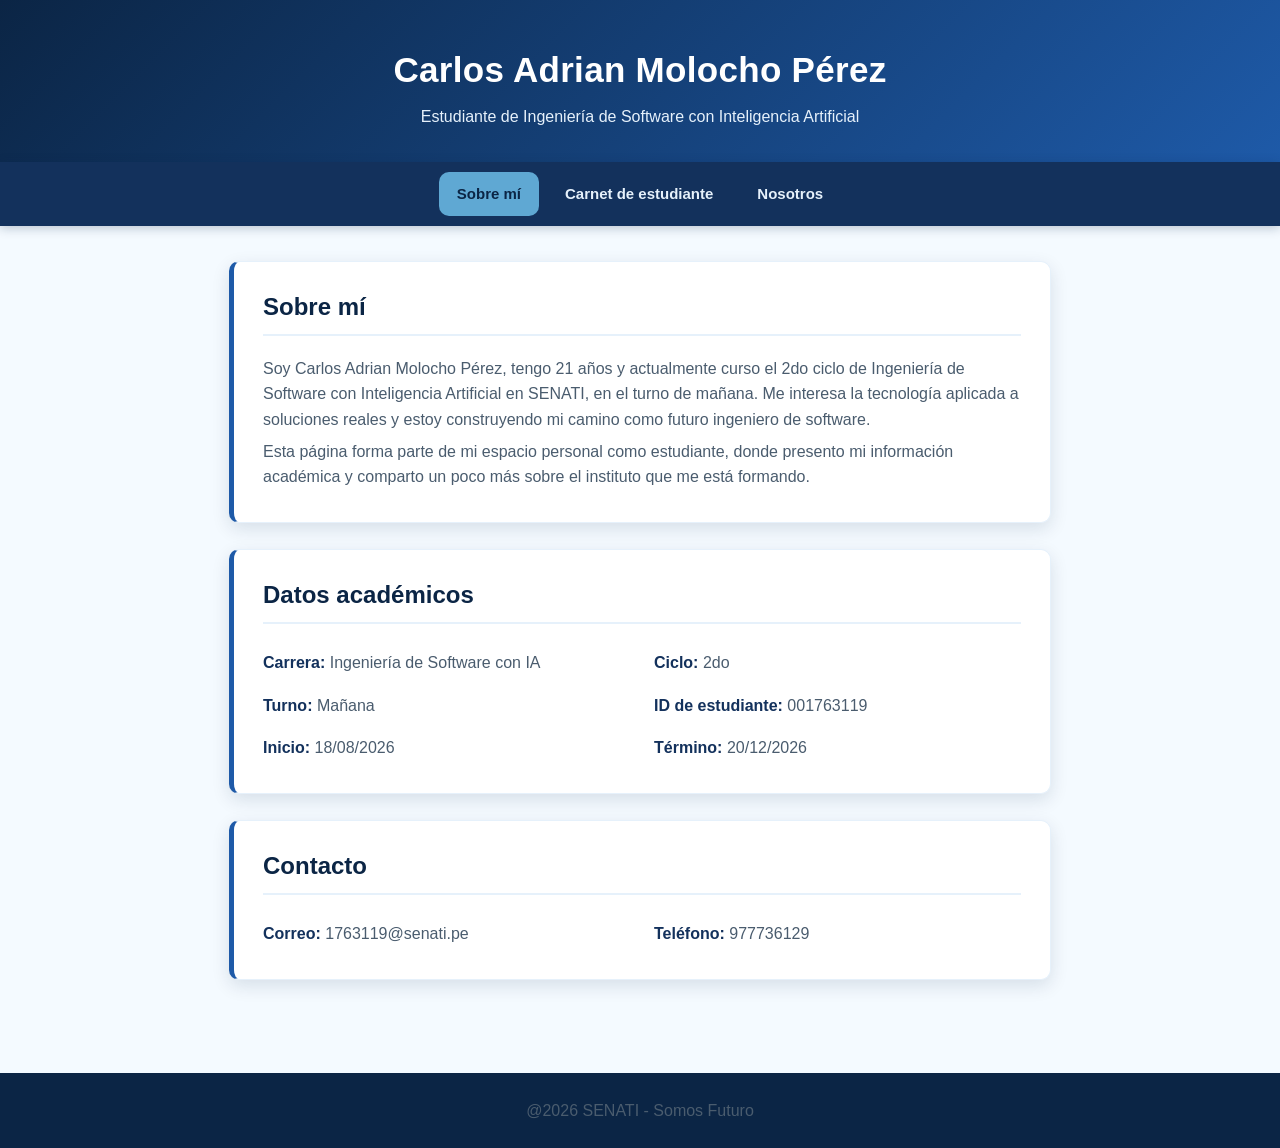
<file: index.html>
<!DOCTYPE html>
<html lang="es">
<head>
    <meta charset="UTF-8">
    <meta name="viewport" content="width=device-width, initial-scale=1.0">
    <link rel="stylesheet" href="estilo.css">
    <title>Sobre mí - Carlos Molocho</title>
</head>
<body>

    <header>
        <h1>Carlos Adrian Molocho Pérez</h1>
        <p>Estudiante de Ingeniería de Software con Inteligencia Artificial</p>
    </header>

    <nav>
        <a href="index.html" class="activo">Sobre mí</a>
        <a href="carnet.html">Carnet de estudiante</a>
        <a href="nosotros.html">Nosotros</a>
    </nav>

    <main>
        <section class="tarjeta">
            <h2>Sobre mí</h2>
            <p>
                Soy Carlos Adrian Molocho Pérez, tengo 21 años y actualmente curso el
                2do ciclo de Ingeniería de Software con Inteligencia Artificial en
                SENATI, en el turno de mañana. Me interesa la tecnología aplicada a
                soluciones reales y estoy construyendo mi camino como futuro
                ingeniero de software.
            </p>
            <p>
                Esta página forma parte de mi espacio personal como estudiante,
                donde presento mi información académica y comparto un poco más
                sobre el instituto que me está formando.
            </p>
        </section>

        <section class="tarjeta">
            <h2>Datos académicos</h2>
            <div class="ficha">
                <p><strong>Carrera:</strong> Ingeniería de Software con IA</p>
                <p><strong>Ciclo:</strong> 2do</p>
                <p><strong>Turno:</strong> Mañana</p>
                <p><strong>ID de estudiante:</strong> 001763119</p>
                <p><strong>Inicio:</strong> 18/08/2026</p>
                <p><strong>Término:</strong> 20/12/2026</p>
            </div>
        </section>

        <section class="tarjeta">
            <h2>Contacto</h2>
            <div class="ficha">
                <p><strong>Correo:</strong> 1763119@senati.pe</p>
                <p><strong>Teléfono:</strong> 977736129</p>
            </div>
        </section>
    </main>

    <footer>
        <p>@2026 SENATI - Somos Futuro</p>
    </footer>

</body>
</html>
</file>
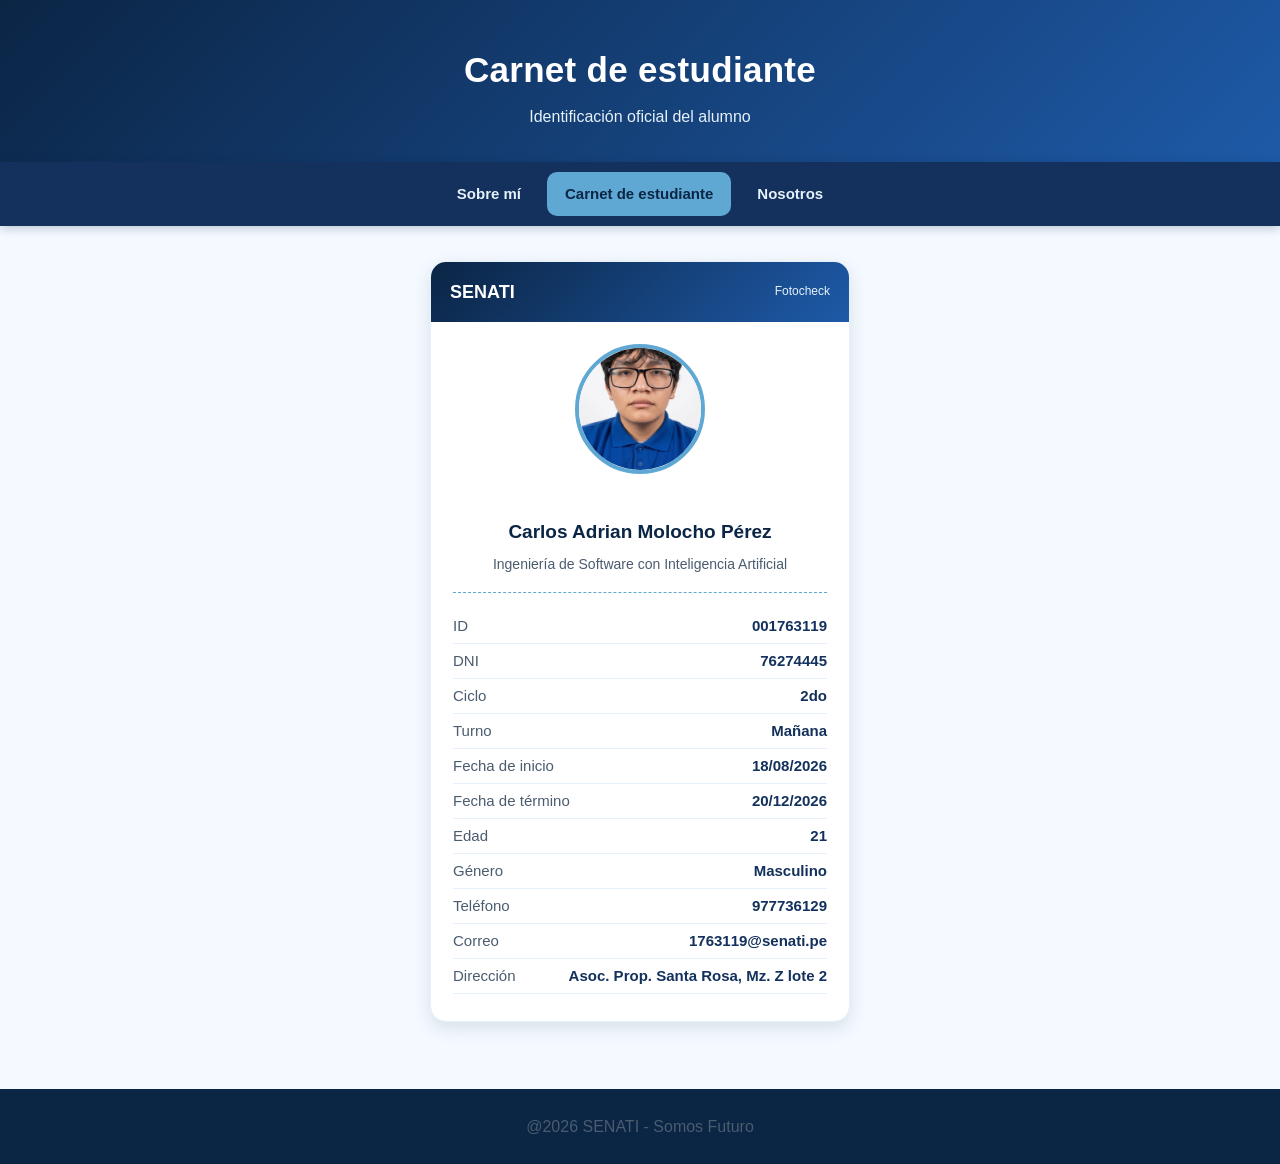
<file: carnet.html>
<!DOCTYPE html>
<html lang="es">
<head>
    <meta charset="UTF-8">
    <meta name="viewport" content="width=device-width, initial-scale=1.0">
    <link rel="stylesheet" href="estilo.css">
    <title>Carnet de estudiante - Carlos Molocho</title>
</head>
<body>

    <header>
        <h1>Carnet de estudiante</h1>
        <p>Identificación oficial del alumno</p>
    </header>

    <nav>
        <a href="index.html">Sobre mí</a>
        <a href="carnet.html" class="activo">Carnet de estudiante</a>
        <a href="nosotros.html">Nosotros</a>
    </nav>

    <main>
        <div class="carnet">
            <div class="carnet-cabecera">
                <h2>SENATI</h2>
                <span>Fotocheck</span>
            </div>

            <div class="carnet-cuerpo">
                <img src="foto_estudiante.jpg" alt="Foto de Carlos Adrian Molocho Pérez" class="foto-carnet">

                <h3>Carlos Adrian Molocho Pérez</h3>
                <p class="carrera">Ingeniería de Software con Inteligencia Artificial</p>

                <div class="carnet-datos">
                    <p><span>ID</span> <strong>001763119</strong></p>
                    <p><span>DNI</span> <strong>76274445</strong></p>
                    <p><span>Ciclo</span> <strong>2do</strong></p>
                    <p><span>Turno</span> <strong>Mañana</strong></p>
                    <p><span>Fecha de inicio</span> <strong>18/08/2026</strong></p>
                    <p><span>Fecha de término</span> <strong>20/12/2026</strong></p>
                    <p><span>Edad</span> <strong>21</strong></p>
                    <p><span>Género</span> <strong>Masculino</strong></p>
                    <p><span>Teléfono</span> <strong>977736129</strong></p>
                    <p><span>Correo</span> <strong>1763119@senati.pe</strong></p>
                    <p><span>Dirección</span> <strong>Asoc. Prop. Santa Rosa, Mz. Z lote 2</strong></p>
                </div>
                
    </main>

    <footer>
        <p>@2026 SENATI - Somos Futuro</p>
    </footer>

</body>
</html>
</file>
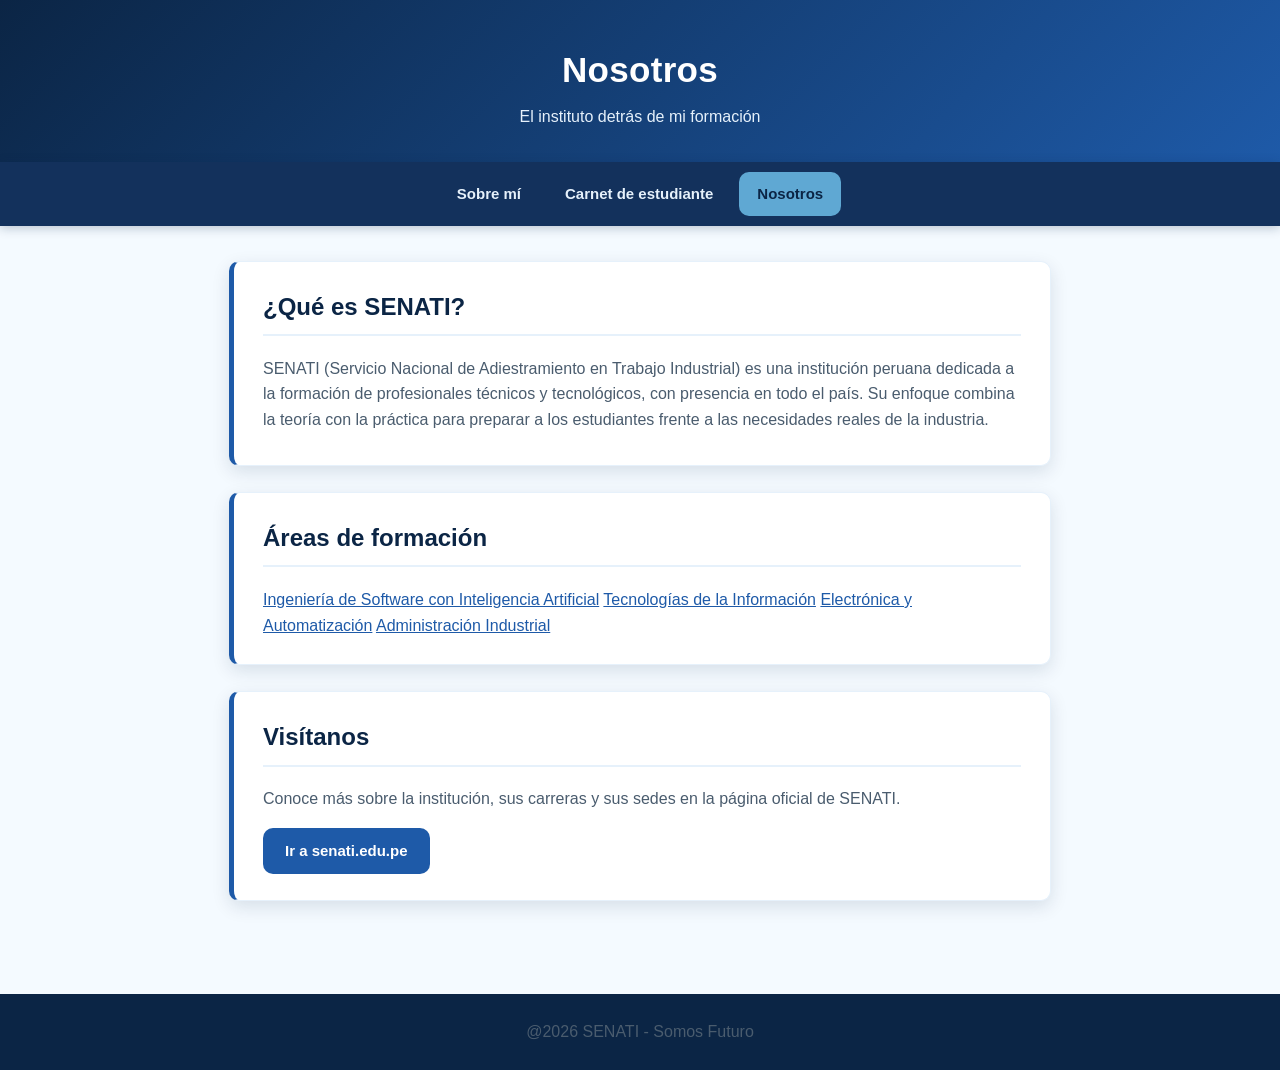
<file: nosotros.html>
<!DOCTYPE html>
<html lang="es">
<head>
    <meta charset="UTF-8">
    <meta name="viewport" content="width=device-width, initial-scale=1.0">
    <link rel="stylesheet" href="estilo.css">
    <title>Nosotros - SENATI</title>
</head>
<body>

    <header>
        <h1>Nosotros</h1>
        <p>El instituto detrás de mi formación</p>
    </header>

    <nav>
        <a href="index.html">Sobre mí</a>
        <a href="carnet.html">Carnet de estudiante</a>
        <a href="nosotros.html" class="activo">Nosotros</a>
    </nav>

    <main>
        <section class="tarjeta">
            <h2>¿Qué es SENATI?</h2>
            <p>
                SENATI (Servicio Nacional de Adiestramiento en Trabajo Industrial)
                es una institución peruana dedicada a la formación de profesionales
                técnicos y tecnológicos, con presencia en todo el país. Su enfoque
                combina la teoría con la práctica para preparar a los estudiantes
                frente a las necesidades reales de la industria.
            </p>
        </section>

        <section class="tarjeta">
            <h2>Áreas de formación</h2>
            <div class="lista-simple">
                <a href="#">Ingeniería de Software con Inteligencia Artificial</a>
                <a href="#">Tecnologías de la Información</a>
                <a href="#">Electrónica y Automatización</a>
                <a href="#">Administración Industrial</a>
            </div>
        </section>

        <section class="tarjeta">
            <h2>Visítanos</h2>
            <p>
                Conoce más sobre la institución, sus carreras y sus sedes en la
                página oficial de SENATI.
            </p>
            <a href="https://www.senati.edu.pe/" class="boton-externo" target="_blank" rel="noopener">
                Ir a senati.edu.pe
            </a>
        </section>
    </main>

    <footer>
        <p>@2026 SENATI - Somos Futuro</p>
    </footer>

</body>
</html>
</file>
<file: estilo.css>
:root{
  --azul-noche:   #0B2545;   
  --azul-oscuro:  #13315C;   
  --azul-medio:   #1E5AA8;  
  --azul-claro:   #5FA8D3;   
  --azul-pastel:  #E6F1FB;   
  --azul-hielo:   #F4FAFF;   
  --blanco:       #FFFFFF;
  --texto:        #1C2B3A;
  --texto-suave:  #4A5C6E;

  --radio: 10px;
  --sombra: 0 6px 18px rgba(11, 37, 69, 0.12);
}

*{
  box-sizing: border-box;
}

html{
  scroll-behavior: smooth;
}

body{
  margin: 0;
  font-family: Arial, Helvetica, sans-serif;
  color: var(--texto);
  background: var(--azul-hielo);
  line-height: 1.6;
}

header{
  background: linear-gradient(135deg, var(--azul-noche) 0%, var(--azul-medio) 100%);
  color: var(--blanco);
  padding: 42px 24px 32px;
  text-align: center;
}

header h1{
  margin: 0 0 6px;
  font-size: 35px;
  font-weight: 700;
  letter-spacing: 0.3px;
}

header p{
  margin: 0;
  font-size: 16px;
  color: var(--azul-pastel);
}


nav{
  display: flex;
  justify-content: center;
  gap: 8px;
  background: var(--azul-oscuro);
  padding: 10px;
  flex-wrap: wrap;
  position: sticky;
  top: 0;
  z-index: 10;
  box-shadow: 0 2px 10px rgba(11, 37, 69, 0.25);
}

nav a{
  color: var(--azul-pastel);
  text-decoration: none;
  font-size: 15px;
  font-weight: bold;
  padding: 10px 18px;
  border-radius: var(--radio);
  transition: background 0.2s ease, color 0.2s ease;
}

nav a:hover,
nav a:focus{
  background: var(--azul-medio);
  color: var(--blanco);
  outline: none;
}

nav a.activo{
  background: var(--azul-claro);
  color: var(--azul-noche);
}


main{
  max-width: 860px;
  margin: 35px auto;
  padding: 0 19px 32px;
}

section.tarjeta,
article{
  background: var(--blanco);
  border: 1px solid var(--azul-pastel);
  border-left: 5px solid var(--azul-medio);
  border-radius: var(--radio);
  box-shadow: var(--sombra);
  padding: 26px 29px;
  margin-bottom: 26px;
}

h2{
  color: var(--azul-noche);
  font-size: 24px;
  margin-top: 0;
  border-bottom: 2px solid var(--azul-pastel);
  padding-bottom: 8px;
}

h3{
  color: var(--azul-medio);
  font-size: 18px;
  margin-bottom: 6px;
}

p{
  font-size: 16px;
  color: var(--texto-suave);
  margin: 6px 0;
}

a{
  color: var(--azul-medio);
}


.ficha{
  display: grid;
  grid-template-columns: repeat(2, 1fr);
  gap: 5px 24px;
}

.ficha p strong{
  color: var(--azul-oscuro);
}

@media (max-width: 560px){
  .ficha{
    grid-template-columns: 1fr;
  }
}

.carnet{
  max-width: 420px;
  margin: 0 auto;
  background: var(--blanco);
  border-radius: 16px;
  overflow: hidden;
  box-shadow: var(--sombra);
  border: 1px solid var(--azul-pastel);
}

.carnet-cabecera{
  background: linear-gradient(135deg, var(--azul-noche) 0%, var(--azul-medio) 100%);
  color: var(--blanco);
  padding: 16px 19px;
  display: flex;
  align-items: center;
  justify-content: space-between;
}

.carnet-cabecera h2{
  color: var(--blanco);
  border: none;
  font-size: 18px;
  margin: 0;
  padding: 0;
}

.carnet-cabecera span{
  font-size: 12px;
  color: var(--azul-pastel);
}

.carnet-cuerpo{
  padding: 22px;
  text-align: center;
}

.foto-carnet{
  width: 130px;
  height: 130px;
  object-fit: cover;
  border-radius: 50%;
  border: 4px solid var(--azul-claro);
  margin-bottom: 16px;
  background: var(--azul-pastel);
}

.carnet-cuerpo h3{
  color: var(--azul-noche);
  font-size: 19px;
  margin-bottom: 2px;
}

.carnet-cuerpo .carrera{
  color: var(--texto-suave);
  font-size: 14px;
  margin-bottom: 16px;
}

.carnet-datos{
  text-align: left;
  border-top: 1px dashed var(--azul-claro);
  padding-top: 16px;
}

.carnet-datos p{
  display: flex;
  justify-content: space-between;
  font-size: 15px;
  margin: 5px 0;
  border-bottom: 1px solid var(--azul-pastel);
  padding-bottom: 5px;
}

.carnet-datos p strong{
  color: var(--azul-oscuro);
}

.carnet-pie{
  background: var(--azul-pastel);
  text-align: center;
  padding: 11px;
  font-size: 12px;
  color: var(--azul-oscuro);
}

.boton-externo{
  display: inline-block;
  margin-top: 10px;
  background: var(--azul-medio);
  color: var(--blanco);
  text-decoration: none;
  padding: 11px 22px;
  border-radius: var(--radio);
  font-weight: bold;
  font-size: 15px;
  transition: background 0.2s ease;
}

.boton-externo:hover{
  background: var(--azul-noche);
}

.lista-simple{
  list-style: none;
  padding: 0;
  margin: 0;
}

.lista-simple li{
  background: var(--azul-pastel);
  color: var(--azul-oscuro);
  padding: 10px 16px;
  border-radius: var(--radio);
  margin-bottom: 8px;
  font-size: 15px;
}


footer{
  background: var(--azul-noche);
  color: var(--azul-pastel);
  text-align: center;
  padding: 19px;
  font-size: 14px;
}
</file>
